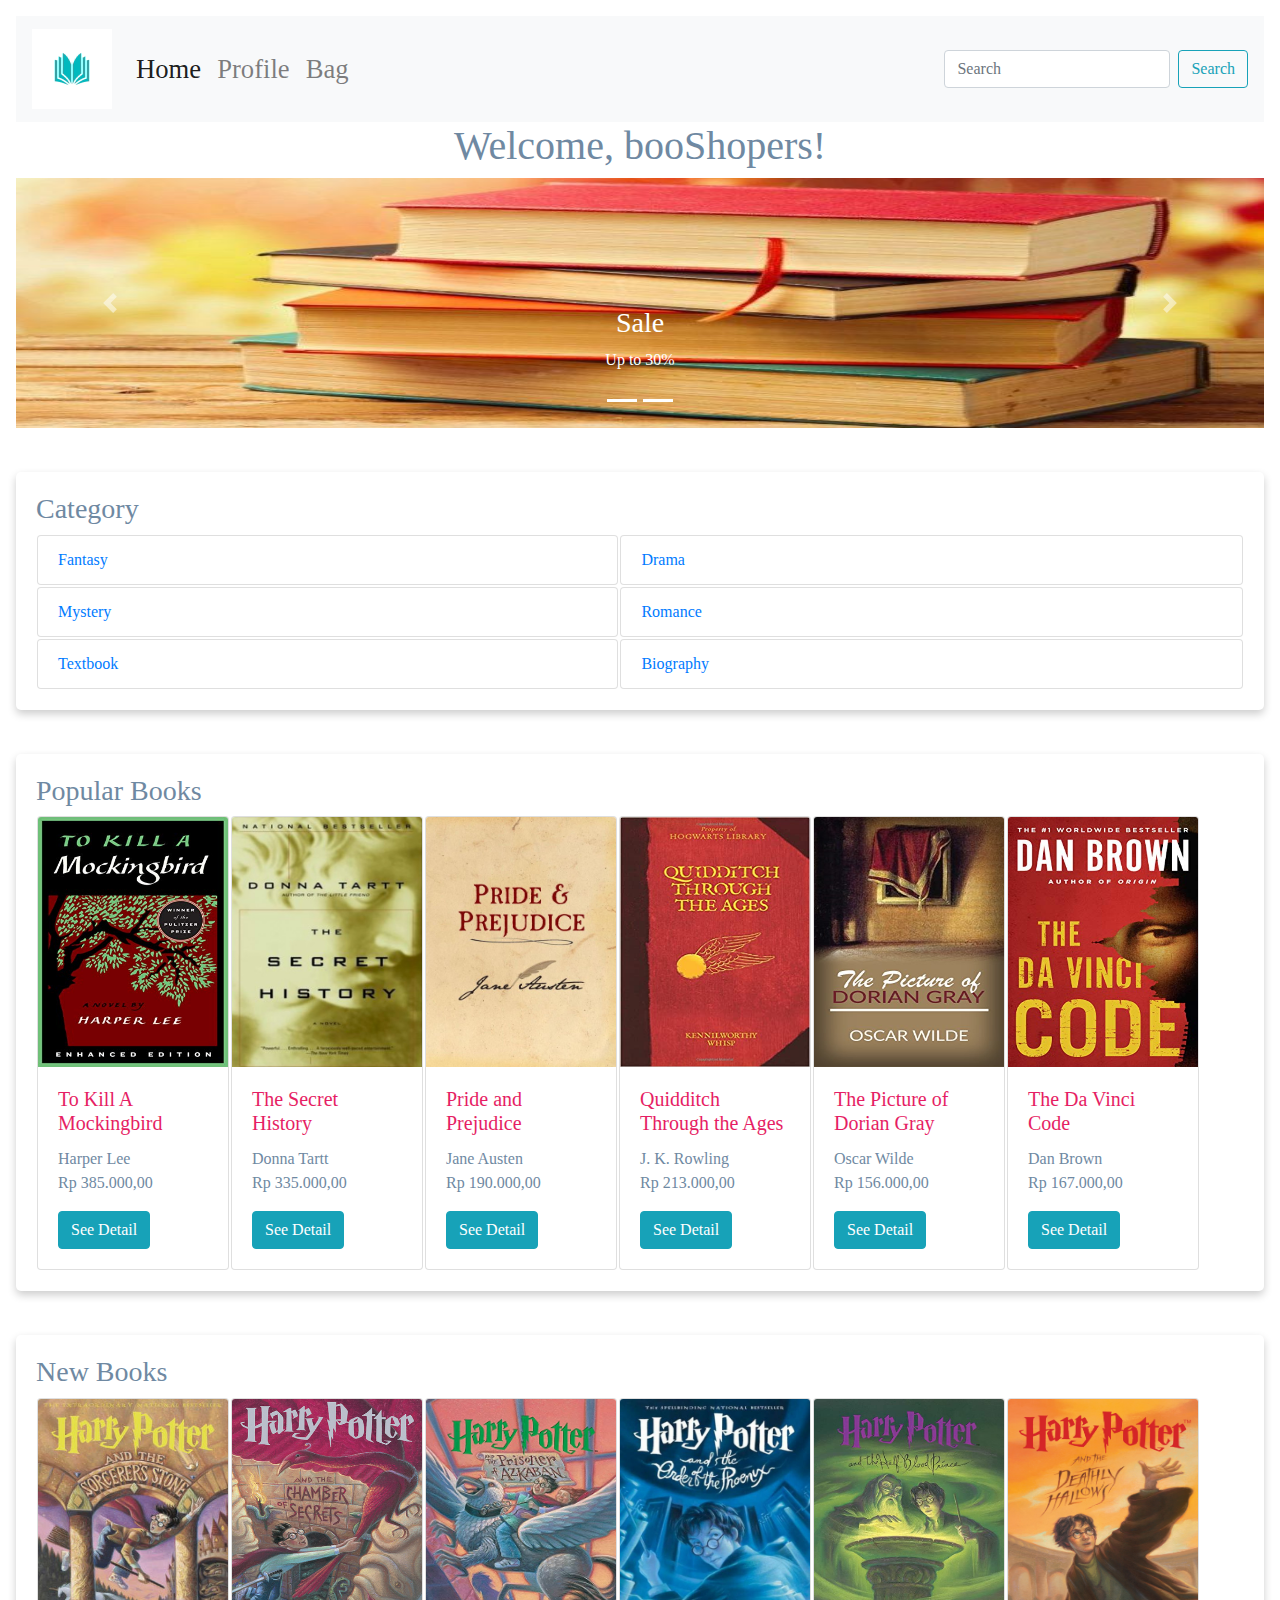
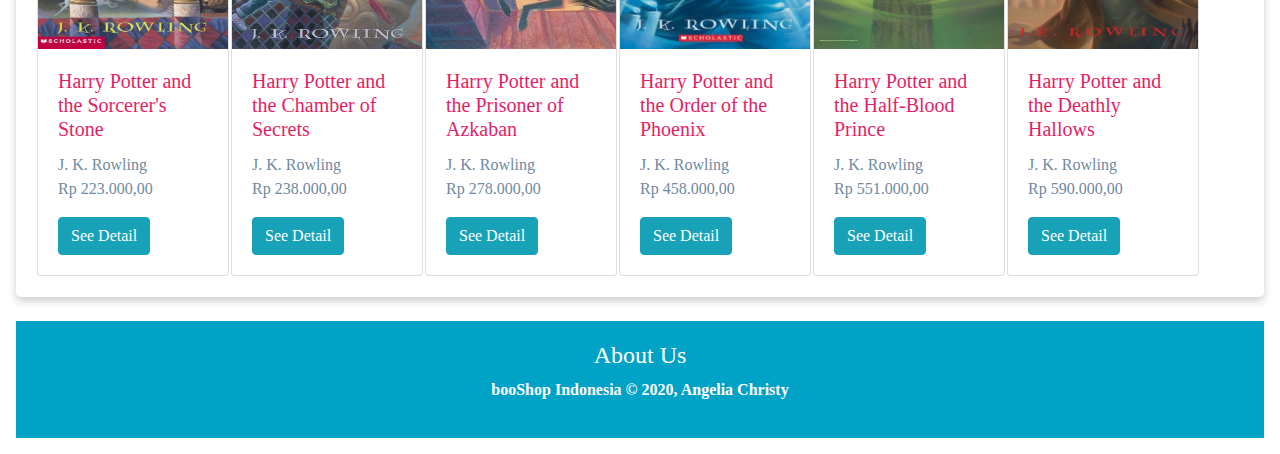
<file: index.html>
<!DOCTYPE html>
<html>
<head>
	<!-- Required meta tags -->
	<meta charset="utf-8">
    <meta name="viewport" content="width=device-width, initial-scale=1, shrink-to-fit=no">

	<!-- Bootstrap CSS -->
	<link rel="stylesheet" type="text/css" href="css/bootstrap.min.css">
	<link rel="stylesheet" type="text/css" href="css/main.css">

	<!-- Optional JavaScript -->
    <!-- jQuery first, then Popper.js, then Bootstrap JS -->
    <script src="js/jquery-3.2.1.slim.min.js"></script>
    <script src="js/popper.min.js"></script>
    <script src="js/bootstrap.min.js"></script>
    <script src="js/carousel.js"></script>

	<title>booShop</title>
</head>
<body>

	<!-- Navbar -->
	<nav class="navbar navbar-expand-lg navbar-light bg-light">
  		<a class="navbar-brand" href="index.html#">
    		<img src="images/brand.jpg" width="80" height="80" class="d-inline-block align-top" alt="">
    	</a>
  		<button class="navbar-toggler" type="button" data-toggle="collapse" data-target="#navbarNavAltMarkup" aria-controls="navbarNavAltMarkup" aria-expanded="false" aria-label="Toggle navigation">
    	<span class="navbar-toggler-icon"></span>
  		</button>
  		<div class="collapse navbar-collapse" id="navbarNavAltMarkup">
    		<div class="navbar-nav">
      			<a class="nav-item nav-link active" href="index.html#home">Home<span class="sr-only">(current)</span></a>
      			<a class="nav-item nav-link" href="profile.html#profile">Profile</a>
      			<a class="nav-item nav-link" href="bag.html#bag">Bag</a>
    		</div>
  		</div>
  		<form class="form-inline">
    		<input class="form-control mr-sm-2" type="search" placeholder="Search" aria-label="Search">
    		<button class="btn btn-outline-info my-2 my-sm-0" type="submit">Search</button>
  		</form>
	</nav>

	<h2>Welcome, booShopers!</h2>

	<!-- Carousel (Slide Menu) -->
	<div id="carouselExampleIndicators" class="carousel slide" data-ride="carousel">
  		<ol class="carousel-indicators">
    		<li data-target="#carouselExampleIndicators" data-slide-to="0" class="active"></li>
    		<li data-target="#carouselExampleIndicators" data-slide-to="1" class="active"></li>
  		</ol>
  		<div class="carousel-inner">
    		<div class="carousel-item active">
      			<img class="d-block w-100" src="images/sale.jpg" alt="First slide" height="250">
      		<div class="carousel-caption d-none d-md-block">
    		<h3>Sale</h3>
    		<p>Up to 30%</p>
  			</div>
   	</div>
    <div class="carousel-item">
      	<img class="d-block w-100" src="images/donate.jpg" alt="Second slide" height="250">
      	<div class="carousel-caption d-none d-md-block">
    		<h3>Donate your used books!</h3>
    		<p>A small step in donations</p>
  		</div>
    </div>
  	</div>
  		<a class="carousel-control-prev" href="#carouselExampleIndicators" role="button" data-slide="prev">
    	<span class="carousel-control-prev-icon" aria-hidden="true"></span>
    	<span class="sr-only">Previous</span>
  		</a>
  		<a class="carousel-control-next" href="#carouselExampleIndicators" role="button" data-slide="next">
    	<span class="carousel-control-next-icon" aria-hidden="true"></span>
    	<span class="sr-only">Next</span>
  		</a>
	</div>
	</div>
	<br>

  <div class="all-card">
  <div id="category">
    <h3>Category</h3>
    <ul class="list-group">
      <table>
        <tr>
          <td>
            <li class="list-group-item d-flex justify-content-between align-items-center">
              <a href="#fantasy">Fantasy</a>
            </li>
          </td>
          <td>
            <li class="list-group-item d-flex justify-content-between align-items-center">
              <a href="#drama">Drama</a>
            </li>
          </td>
        </tr>
        <tr>
          <td>
            <li class="list-group-item d-flex justify-content-between align-items-center">
              <a href="#mystery">Mystery</a>
            </li>
          </td>
          <td>
            <li class="list-group-item d-flex justify-content-between align-items-center">
              <a href="#romance">Romance</a>
            </li>
          </td>
        </tr>
        <tr>
          <td>
            <li class="list-group-item d-flex justify-content-between align-items-center">
              <a href="#textbook">Textbook</a>
            </li>
          </td>
          <td>
            <li class="list-group-item d-flex justify-content-between align-items-center">
              <a href="#biography">Biography</a>
            </li>
          </td>
        </tr>

      </table>
  </div>
  </div>
  <br>

	<div class="all-card">
  <div id="popular">
		<h3>Popular Books</h3>
		<table>
			<tr>
				<td>
					<div class="card" style="width: 12rem;">
  						<img class="card-img-top" src="images/mockingbird.jpg" alt="Card image cap" width="100" height="250">
  						<div class="card-body">
    						<h5 class="card-title">To Kill A Mockingbird</h5>
    						<p class="card-text">Harper Lee<br>Rp 385.000,00</p>
    						<a href="mockingbird.html#mockingbird" class="btn btn-info">See Detail</a>
  						</div>
					</div>
				</td>
				<td>
					<div class="card" style="width: 12rem;">
  						<img class="card-img-top" src="images/secret.jpg" alt="Card image cap" width="100" height="250">
  						<div class="card-body">
    						<h5 class="card-title">The Secret History</h5>
    						<p class="card-text">Donna Tartt<br>Rp 335.000,00</p>
    						<a href="#" class="btn btn-info">See Detail</a>
  						</div>
					</div>
				</td>
				<td>
					<div class="card" style="width: 12rem;">
  						<img class="card-img-top" src="images/pride.jpg" alt="Card image cap" width="100" height="250">
  						<div class="card-body">
    						<h5 class="card-title">Pride and Prejudice</h5>
    						<p class="card-text">Jane Austen<br>Rp 190.000,00</p>
    						<a href="#" class="btn btn-info">See Detail</a>
  						</div>
					</div>
				</td>
				<td>
					<div class="card" style="width: 12rem;">
  						<img class="card-img-top" src="images/quidditch.jpg" alt="Card image cap" width="100" height="250">
  						<div class="card-body">
    						<h5 class="card-title">Quidditch Through the Ages</h5>
    						<p class="card-text">J. K. Rowling<br>Rp 213.000,00</p>
    						<a href="#" class="btn btn-info">See Detail</a>
  						</div>
					</div>
				</td>
				<td>
					<div class="card" style="width: 12rem;">
  						<img class="card-img-top" src="images/dorian.jpg" alt="Card image cap" width="100" height="250">
  						<div class="card-body">
    						<h5 class="card-title">The Picture of Dorian Gray</h5>
    						<p class="card-text">Oscar Wilde<br>Rp 156.000,00</p>
    						<a href="#" class="btn btn-info">See Detail</a>
  						</div>
					</div>
				</td>
				<td>
					<div class="card" style="width: 12rem;">
  						<img class="card-img-top" src="images/davinci.jpg" alt="Card image cap" width="100" height="250">
  						<div class="card-body">
    						<h5 class="card-title">The Da Vinci Code</h5>
    						<p class="card-text">Dan Brown<br>Rp 167.000,00</p>
    						<a href="#" class="btn btn-info">See Detail</a>
  						</div>
					</div>
				</td>
			</tr>
		</table>
	</div>
  </div>
	<br>

	<div class="all-card">
  <div id="new">
		<h3>New Books</h3>
		<table>
			<tr>
				<td>
					<div class="card" style="width: 12rem;">
  						<img class="card-img-top" src="images/harry1.jpg" alt="Card image cap" width="100" height="250">
  						<div class="card-body">
    						<h5 class="card-title">Harry Potter and the Sorcerer's Stone</h5>
    						<p class="card-text">J. K. Rowling<br>Rp 223.000,00</p>
    						<a href="#" class="btn btn-info">See Detail</a>
  						</div>
					</div>
				</td>
				<td>
					<div class="card" style="width: 12rem;">
  						<img class="card-img-top" src="images/harry2.jpg" alt="Card image cap" width="100" height="250">
  						<div class="card-body">
    						<h5 class="card-title">Harry Potter and the Chamber of Secrets</h5>
    						<p class="card-text">J. K. Rowling<br>Rp 238.000,00</p>
    						<a href="#" class="btn btn-info">See Detail</a>
  						</div>
					</div>
				</td>
				<td>
					<div class="card" style="width: 12rem;">
  						<img class="card-img-top" src="images/harry3.jpg" alt="Card image cap" width="100" height="250">
  						<div class="card-body">
    						<h5 class="card-title">Harry Potter and the Prisoner of Azkaban</h5>
    						<p class="card-text">J. K. Rowling<br>Rp 278.000,00</p>
    						<a href="#" class="btn btn-info">See Detail</a>
  						</div>
					</div>
				</td>
				<td>
					<div class="card" style="width: 12rem;">
  						<img class="card-img-top" src="images/harry5.jpg" alt="Card image cap" width="100" height="250">
  						<div class="card-body">
    						<h5 class="card-title">Harry Potter and the Order of the Phoenix</h5>
    						<p class="card-text">J. K. Rowling<br>Rp 458.000,00</p>
    						<a href="#" class="btn btn-info">See Detail</a>
  						</div>
					</div>
				</td>
				<td>
					<div class="card" style="width: 12rem;">
  						<img class="card-img-top" src="images/harry6.jpg" alt="Card image cap" width="100" height="250">
  						<div class="card-body">
    						<h5 class="card-title">Harry Potter and the Half-Blood Prince</h5>
    						<p class="card-text">J. K. Rowling<br>Rp 551.000,00</p>
    						<a href="#" class="btn btn-info">See Detail</a>
  						</div>
					</div>
				</td>
				<td>
					<div class="card" style="width: 12rem;">
  						<img class="card-img-top" src="images/harry7.jpg" alt="Card image cap" width="100" height="250">
  						<div class="card-body">
    						<h5 class="card-title">Harry Potter and the Deathly Hallows</h5>
    						<p class="card-text">J. K. Rowling<br>Rp 590.000,00</p>
    						<a href="#" class="btn btn-info">See Detail</a>
  						</div>
					</div>
				</td>
			</tr>
		</table>
	</div>
  </div>
	<br>
	<footer>
		<h4>About Us</h4>
		<p>booShop Indonesia &#169; 2020, Angelia Christy</p>
	</footer>
</body>
</html>
</file>
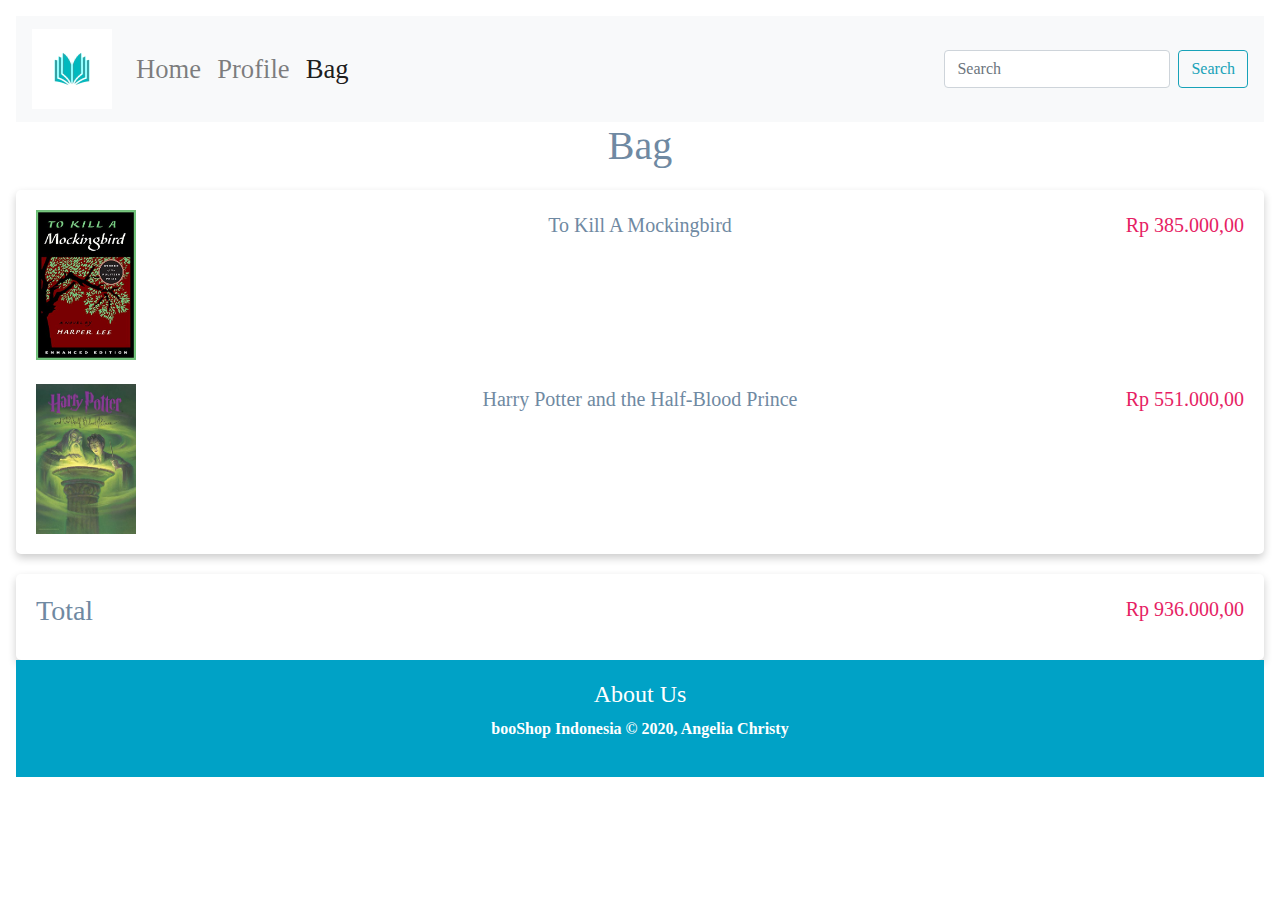
<file: bag.html>
<!DOCTYPE html>
<html>
<head>

	<!-- Required meta tags -->
	<meta charset="utf-8">
    <meta name="viewport" content="width=device-width, initial-scale=1, shrink-to-fit=no">

	<!-- Bootstrap CSS -->
	<link rel="stylesheet" type="text/css" href="css/bootstrap.min.css">
	<link rel="stylesheet" type="text/css" href="css/main.css">

	<!-- Optional JavaScript -->
    <!-- jQuery first, then Popper.js, then Bootstrap JS -->
    <script src="js/jquery-3.2.1.slim.min.js"></script>
    <script src="js/popper.min.js"></script>
    <script src="js/bootstrap.min.js"></script>
    <script src="js/carousel.js"></script>

	<title>booShop</title>
</head>
<body>

	<!-- Navbar -->
	<nav class="navbar navbar-expand-lg navbar-light bg-light">
  		<a class="navbar-brand" href="index.html#">
    		<img src="images/brand.jpg" width="80" height="80" class="d-inline-block align-top" alt="">
    	</a>
  		<button class="navbar-toggler" type="button" data-toggle="collapse" data-target="#navbarNavAltMarkup" aria-controls="navbarNavAltMarkup" aria-expanded="false" aria-label="Toggle navigation">
    	<span class="navbar-toggler-icon"></span>
  		</button>
  		<div class="collapse navbar-collapse" id="navbarNavAltMarkup">
    		<div class="navbar-nav">
      			<a class="nav-item nav-link" href="index.html#home">Home<span class="sr-only">(current)</span></a>
      			<a class="nav-item nav-link" href="profile.html#profile">Profile</a>
      			<a class="nav-item nav-link active" href="bag.html#bag">Bag</a>
    		</div>
  		</div>
  		<form class="form-inline">
    		<input class="form-control mr-sm-2" type="search" placeholder="Search" aria-label="Search">
    		<button class="btn btn-outline-info my-2 my-sm-0" type="submit">Search</button>
  		</form>
	</nav>

	<div class="bag">
		<h2>Bag</h2>
		<div class="all-card">
			<table>
				<tr>
					<div class="row">
						<div class="col-md">
							<img src="images/mockingbird.jpg" width="100" height="150">
						</div>
						<div class="col-md" style="text-align: center;">
							<p>To Kill A Mockingbird</p>
						</div>
						<div class="col-md" style="text-align: right; color: #e61e64;">
							<p>Rp 385.000,00</p>
						</div>
					</div>
				</tr>
				<br>
				<tr>
					<div class="row">
						<div class="col-md">
							<img src="images/harry6.jpg" width="100" height="150">
						</div>
						<div class="col-md" style="text-align: center;">
							<p>Harry Potter and the Half-Blood Prince</p>
						</div>
						<div class="col-md" style="text-align: right; color: #e61e64;">
							<p>Rp 551.000,00</p>
						</div>
					</div>
				</tr>
			</table>
		</div>

		<div class="all-card">
			<div class="row">
				<div class="col-md">
					<h3>Total</h3>
				</div>
				<div class="col-md" style="text-align: right; color: #e61e64;">
					<p>Rp 936.000,00</p>
				</div>
			</div>
		</div>
	</div>
	<footer>
		<h4>About Us</h4>
		<p>booShop Indonesia &#169; 2020, Angelia Christy</p>
	</footer>
</body>
</html>
</file>
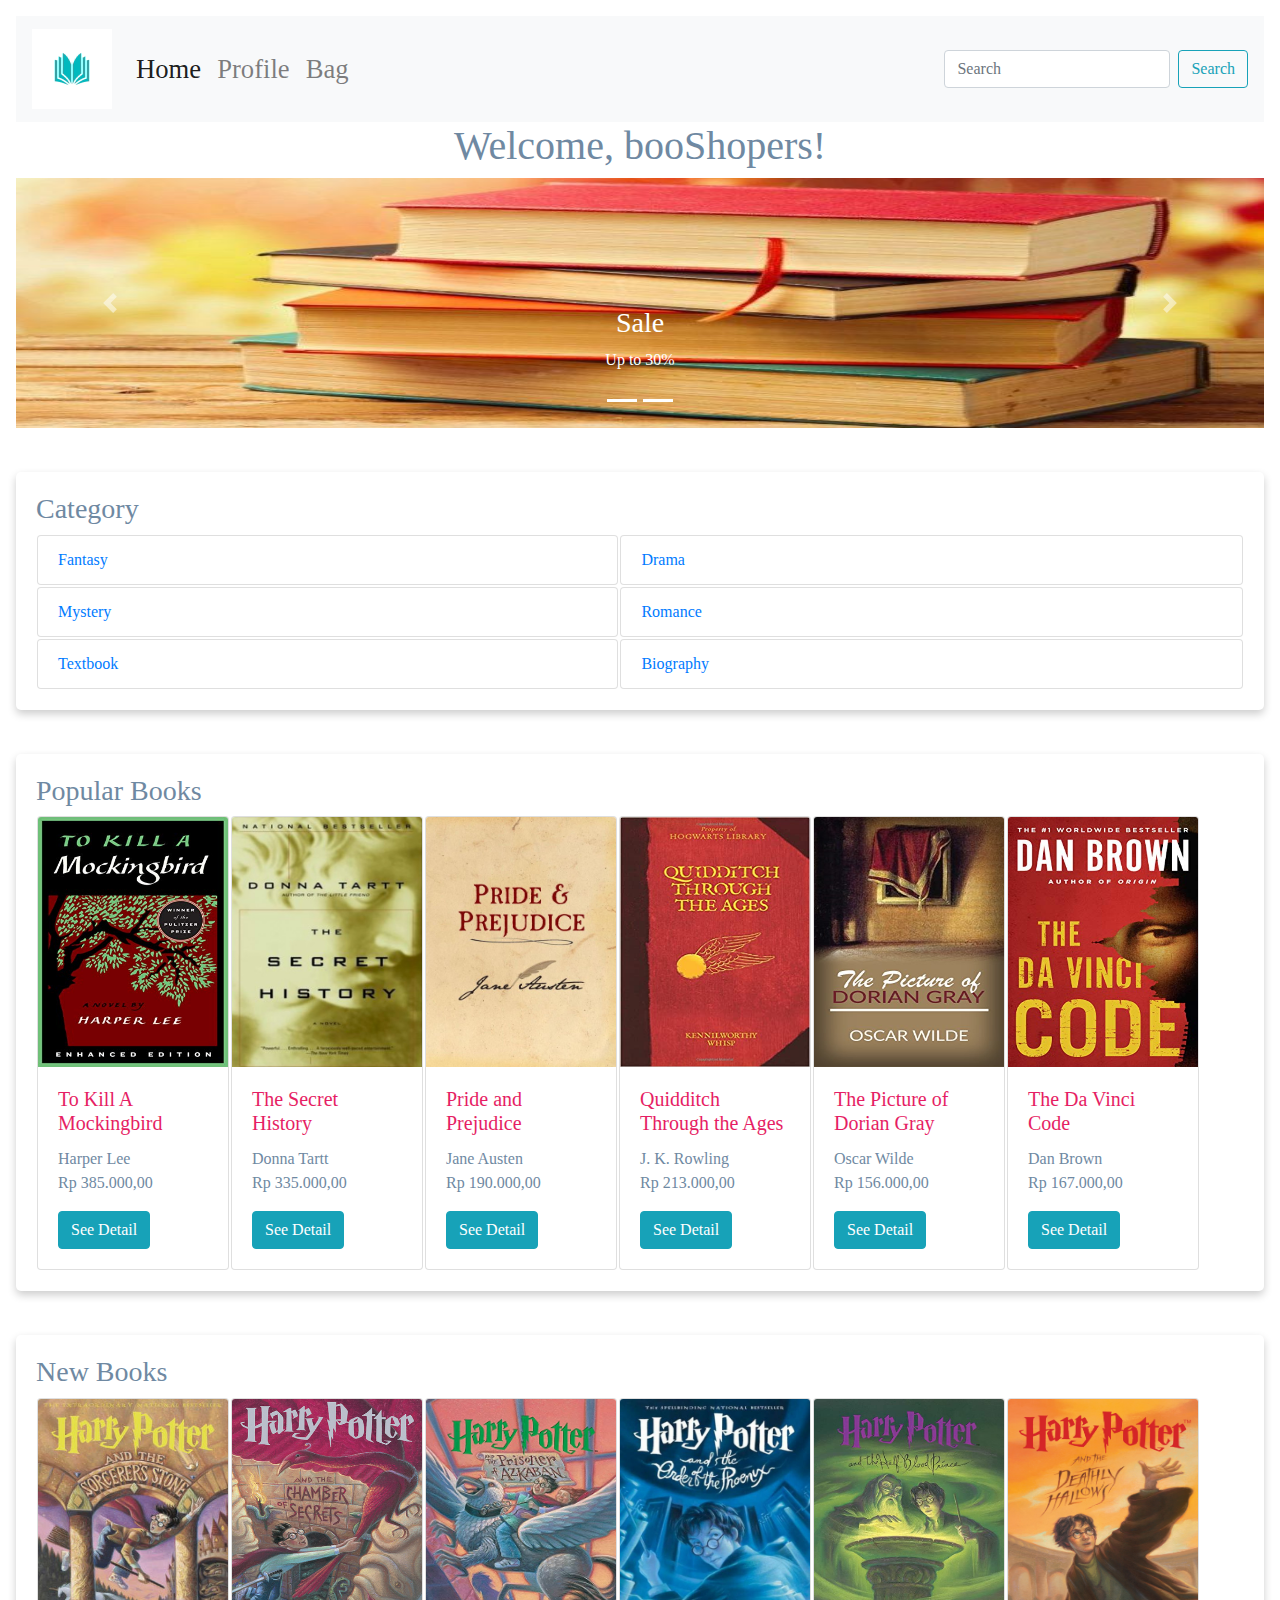
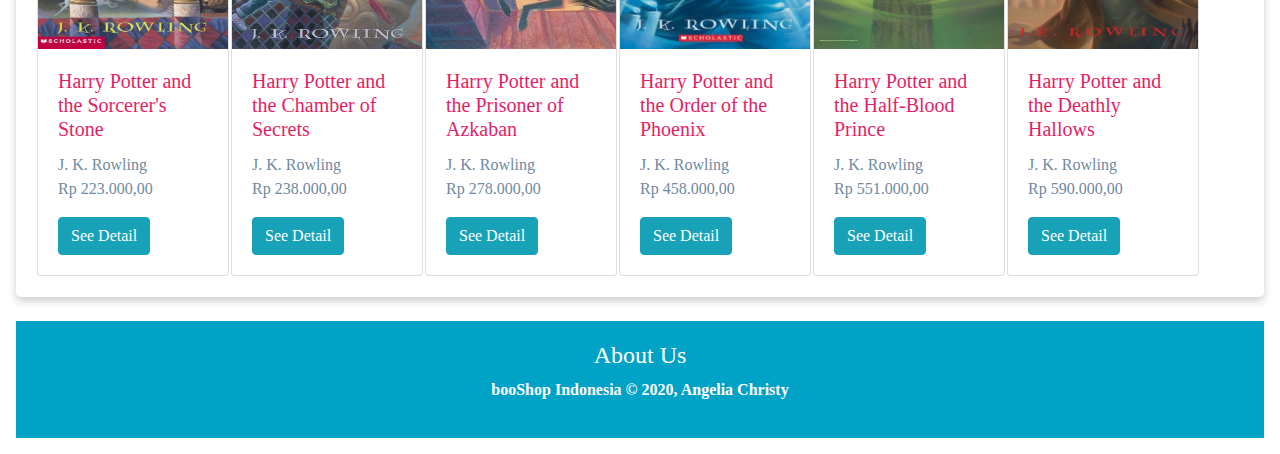
<file: home.html>
<!DOCTYPE html>
<html>
<head>
	<!-- Required meta tags -->
	<meta charset="utf-8">
    <meta name="viewport" content="width=device-width, initial-scale=1, shrink-to-fit=no">

	<!-- Bootstrap CSS -->
	<link rel="stylesheet" type="text/css" href="css/bootstrap.min.css">
	<link rel="stylesheet" type="text/css" href="css/main.css">

	<!-- Optional JavaScript -->
    <!-- jQuery first, then Popper.js, then Bootstrap JS -->
    <script src="js/jquery-3.2.1.slim.min.js"></script>
    <script src="js/popper.min.js"></script>
    <script src="js/bootstrap.min.js"></script>
    <script src="js/carousel.js"></script>

	<title>booShop</title>
</head>
<body>

	<!-- Navbar -->
	<nav class="navbar navbar-expand-lg navbar-light bg-light">
  		<a class="navbar-brand" href="home.html#">
    		<img src="images/brand.jpg" width="80" height="80" class="d-inline-block align-top" alt="">
    	</a>
  		<button class="navbar-toggler" type="button" data-toggle="collapse" data-target="#navbarNavAltMarkup" aria-controls="navbarNavAltMarkup" aria-expanded="false" aria-label="Toggle navigation">
    	<span class="navbar-toggler-icon"></span>
  		</button>
  		<div class="collapse navbar-collapse" id="navbarNavAltMarkup">
    		<div class="navbar-nav">
      			<a class="nav-item nav-link active" href="home.html#home">Home<span class="sr-only">(current)</span></a>
      			<a class="nav-item nav-link" href="profile.html#profile">Profile</a>
      			<a class="nav-item nav-link" href="bag.html#bag">Bag</a>
    		</div>
  		</div>
  		<form class="form-inline">
    		<input class="form-control mr-sm-2" type="search" placeholder="Search" aria-label="Search">
    		<button class="btn btn-outline-info my-2 my-sm-0" type="submit">Search</button>
  		</form>
	</nav>

	<h2>Welcome, booShopers!</h2>

	<!-- Carousel (Slide Menu) -->
	<div id="carouselExampleIndicators" class="carousel slide" data-ride="carousel">
  		<ol class="carousel-indicators">
    		<li data-target="#carouselExampleIndicators" data-slide-to="0" class="active"></li>
    		<li data-target="#carouselExampleIndicators" data-slide-to="1" class="active"></li>
  		</ol>
  		<div class="carousel-inner">
    		<div class="carousel-item active">
      			<img class="d-block w-100" src="images/sale.jpg" alt="First slide" height="250">
      		<div class="carousel-caption d-none d-md-block">
    		<h3>Sale</h3>
    		<p>Up to 30%</p>
  			</div>
   	</div>
    <div class="carousel-item">
      	<img class="d-block w-100" src="images/donate.jpg" alt="Second slide" height="250">
      	<div class="carousel-caption d-none d-md-block">
    		<h3>Donate your used books!</h3>
    		<p>A small step in donations</p>
  		</div>
    </div>
  	</div>
  		<a class="carousel-control-prev" href="#carouselExampleIndicators" role="button" data-slide="prev">
    	<span class="carousel-control-prev-icon" aria-hidden="true"></span>
    	<span class="sr-only">Previous</span>
  		</a>
  		<a class="carousel-control-next" href="#carouselExampleIndicators" role="button" data-slide="next">
    	<span class="carousel-control-next-icon" aria-hidden="true"></span>
    	<span class="sr-only">Next</span>
  		</a>
	</div>
	</div>
	<br>

  <div class="all-card">
  <div id="category">
    <h3>Category</h3>
    <ul class="list-group">
      <table>
        <tr>
          <td>
            <li class="list-group-item d-flex justify-content-between align-items-center">
              <a href="#fantasy">Fantasy</a>
            </li>
          </td>
          <td>
            <li class="list-group-item d-flex justify-content-between align-items-center">
              <a href="#drama">Drama</a>
            </li>
          </td>
        </tr>
        <tr>
          <td>
            <li class="list-group-item d-flex justify-content-between align-items-center">
              <a href="#mystery">Mystery</a>
            </li>
          </td>
          <td>
            <li class="list-group-item d-flex justify-content-between align-items-center">
              <a href="#romance">Romance</a>
            </li>
          </td>
        </tr>
        <tr>
          <td>
            <li class="list-group-item d-flex justify-content-between align-items-center">
              <a href="#textbook">Textbook</a>
            </li>
          </td>
          <td>
            <li class="list-group-item d-flex justify-content-between align-items-center">
              <a href="#biography">Biography</a>
            </li>
          </td>
        </tr>

      </table>
  </div>
  </div>
  <br>

	<div class="all-card">
  <div id="popular">
		<h3>Popular Books</h3>
		<table>
			<tr>
				<td>
					<div class="card" style="width: 12rem;">
  						<img class="card-img-top" src="images/mockingbird.jpg" alt="Card image cap" width="100" height="250">
  						<div class="card-body">
    						<h5 class="card-title">To Kill A Mockingbird</h5>
    						<p class="card-text">Harper Lee<br>Rp 385.000,00</p>
    						<a href="mockingbird.html#mockingbird" class="btn btn-info">See Detail</a>
  						</div>
					</div>
				</td>
				<td>
					<div class="card" style="width: 12rem;">
  						<img class="card-img-top" src="images/secret.jpg" alt="Card image cap" width="100" height="250">
  						<div class="card-body">
    						<h5 class="card-title">The Secret History</h5>
    						<p class="card-text">Donna Tartt<br>Rp 335.000,00</p>
    						<a href="#" class="btn btn-info">See Detail</a>
  						</div>
					</div>
				</td>
				<td>
					<div class="card" style="width: 12rem;">
  						<img class="card-img-top" src="images/pride.jpg" alt="Card image cap" width="100" height="250">
  						<div class="card-body">
    						<h5 class="card-title">Pride and Prejudice</h5>
    						<p class="card-text">Jane Austen<br>Rp 190.000,00</p>
    						<a href="#" class="btn btn-info">See Detail</a>
  						</div>
					</div>
				</td>
				<td>
					<div class="card" style="width: 12rem;">
  						<img class="card-img-top" src="images/quidditch.jpg" alt="Card image cap" width="100" height="250">
  						<div class="card-body">
    						<h5 class="card-title">Quidditch Through the Ages</h5>
    						<p class="card-text">J. K. Rowling<br>Rp 213.000,00</p>
    						<a href="#" class="btn btn-info">See Detail</a>
  						</div>
					</div>
				</td>
				<td>
					<div class="card" style="width: 12rem;">
  						<img class="card-img-top" src="images/dorian.jpg" alt="Card image cap" width="100" height="250">
  						<div class="card-body">
    						<h5 class="card-title">The Picture of Dorian Gray</h5>
    						<p class="card-text">Oscar Wilde<br>Rp 156.000,00</p>
    						<a href="#" class="btn btn-info">See Detail</a>
  						</div>
					</div>
				</td>
				<td>
					<div class="card" style="width: 12rem;">
  						<img class="card-img-top" src="images/davinci.jpg" alt="Card image cap" width="100" height="250">
  						<div class="card-body">
    						<h5 class="card-title">The Da Vinci Code</h5>
    						<p class="card-text">Dan Brown<br>Rp 167.000,00</p>
    						<a href="#" class="btn btn-info">See Detail</a>
  						</div>
					</div>
				</td>
			</tr>
		</table>
	</div>
  </div>
	<br>

	<div class="all-card">
  <div id="new">
		<h3>New Books</h3>
		<table>
			<tr>
				<td>
					<div class="card" style="width: 12rem;">
  						<img class="card-img-top" src="images/harry1.jpg" alt="Card image cap" width="100" height="250">
  						<div class="card-body">
    						<h5 class="card-title">Harry Potter and the Sorcerer's Stone</h5>
    						<p class="card-text">J. K. Rowling<br>Rp 223.000,00</p>
    						<a href="#" class="btn btn-info">See Detail</a>
  						</div>
					</div>
				</td>
				<td>
					<div class="card" style="width: 12rem;">
  						<img class="card-img-top" src="images/harry2.jpg" alt="Card image cap" width="100" height="250">
  						<div class="card-body">
    						<h5 class="card-title">Harry Potter and the Chamber of Secrets</h5>
    						<p class="card-text">J. K. Rowling<br>Rp 238.000,00</p>
    						<a href="#" class="btn btn-info">See Detail</a>
  						</div>
					</div>
				</td>
				<td>
					<div class="card" style="width: 12rem;">
  						<img class="card-img-top" src="images/harry3.jpg" alt="Card image cap" width="100" height="250">
  						<div class="card-body">
    						<h5 class="card-title">Harry Potter and the Prisoner of Azkaban</h5>
    						<p class="card-text">J. K. Rowling<br>Rp 278.000,00</p>
    						<a href="#" class="btn btn-info">See Detail</a>
  						</div>
					</div>
				</td>
				<td>
					<div class="card" style="width: 12rem;">
  						<img class="card-img-top" src="images/harry5.jpg" alt="Card image cap" width="100" height="250">
  						<div class="card-body">
    						<h5 class="card-title">Harry Potter and the Order of the Phoenix</h5>
    						<p class="card-text">J. K. Rowling<br>Rp 458.000,00</p>
    						<a href="#" class="btn btn-info">See Detail</a>
  						</div>
					</div>
				</td>
				<td>
					<div class="card" style="width: 12rem;">
  						<img class="card-img-top" src="images/harry6.jpg" alt="Card image cap" width="100" height="250">
  						<div class="card-body">
    						<h5 class="card-title">Harry Potter and the Half-Blood Prince</h5>
    						<p class="card-text">J. K. Rowling<br>Rp 551.000,00</p>
    						<a href="#" class="btn btn-info">See Detail</a>
  						</div>
					</div>
				</td>
				<td>
					<div class="card" style="width: 12rem;">
  						<img class="card-img-top" src="images/harry7.jpg" alt="Card image cap" width="100" height="250">
  						<div class="card-body">
    						<h5 class="card-title">Harry Potter and the Deathly Hallows</h5>
    						<p class="card-text">J. K. Rowling<br>Rp 590.000,00</p>
    						<a href="#" class="btn btn-info">See Detail</a>
  						</div>
					</div>
				</td>
			</tr>
		</table>
	</div>
  </div>
	<br>
	<footer>
		<h4>About Us</h4>
		<p>booShop Indonesia &#169; 2020, Angelia Christy</p>
	</footer>
</body>
</html>
</file>
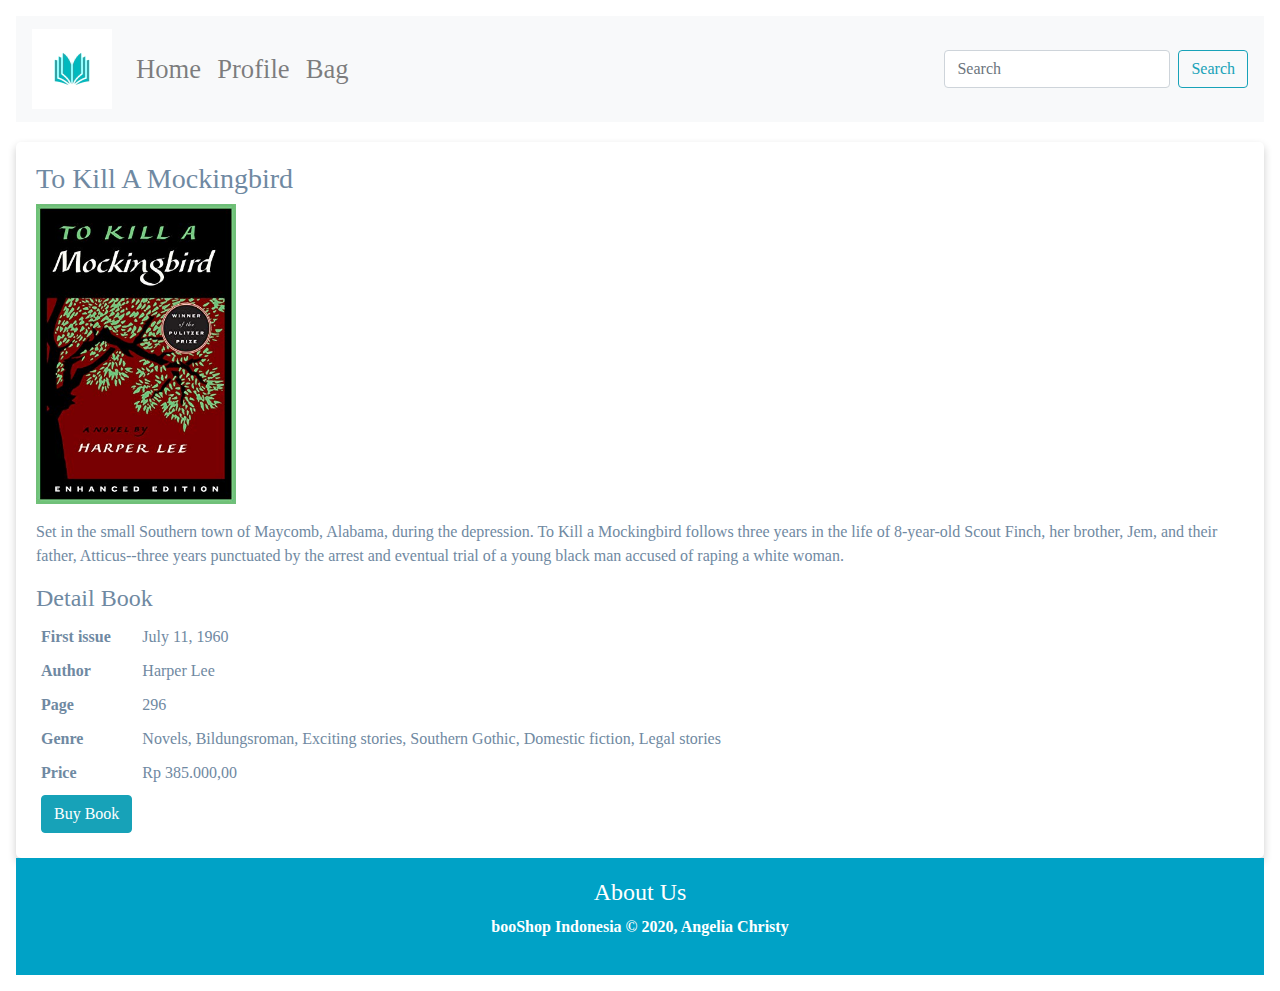
<file: mockingbird.html>
<!DOCTYPE html>
<html>
<head>

	<!-- Required meta tags -->
	<meta charset="utf-8">
    <meta name="viewport" content="width=device-width, initial-scale=1, shrink-to-fit=no">

	<!-- Bootstrap CSS -->
	<link rel="stylesheet" type="text/css" href="css/bootstrap.min.css">
	<link rel="stylesheet" type="text/css" href="css/main.css">

	<!-- Optional JavaScript -->
    <!-- jQuery first, then Popper.js, then Bootstrap JS -->
    <script src="js/jquery-3.2.1.slim.min.js"></script>
    <script src="js/popper.min.js"></script>
    <script src="js/bootstrap.min.js"></script>
    <script src="js/carousel.js"></script>

	<title>booShop</title>
</head>
<body>

	<!-- Navbar -->
	<nav class="navbar navbar-expand-lg navbar-light bg-light">
  		<a class="navbar-brand" href="index.html#">
    		<img src="images/brand.jpg" width="80" height="80" class="d-inline-block align-top" alt="">
    	</a>
  		<button class="navbar-toggler" type="button" data-toggle="collapse" data-target="#navbarNavAltMarkup" aria-controls="navbarNavAltMarkup" aria-expanded="false" aria-label="Toggle navigation">
    	<span class="navbar-toggler-icon"></span>
  		</button>
  		<div class="collapse navbar-collapse" id="navbarNavAltMarkup">
    		<div class="navbar-nav">
      			<a class="nav-item nav-link" href="index.html#home">Home<span class="sr-only">(current)</span></a>
      			<a class="nav-item nav-link" href="profile.html#profile">Profile</a>
      			<a class="nav-item nav-link" href="bag.html#bag">Bag</a>
    		</div>
  		</div>
  		<form class="form-inline">
    		<input class="form-control mr-sm-2" type="search" placeholder="Search" aria-label="Search">
    		<button class="btn btn-outline-info my-2 my-sm-0" type="submit">Search</button>
  		</form>
	</nav>

	<div class="detail">
		<div class="all-card">
			<header>
				<h3>To Kill A Mockingbird</h3>
				<figure>
					<img src="images/mockingbird.jpg" width="200" height="300">
				</figure>
			</header>
			<section>
				<p>Set in the small Southern town of Maycomb, Alabama, during the depression. To Kill a Mockingbird follows three years in the life of 8-year-old Scout Finch, her brother, Jem, and their father, Atticus--three years punctuated by the arrest and eventual trial of a young black man accused of raping a white woman.</p>
				<h4>Detail Book</h4>
				<table cellpadding="5">
					<tr>
						<th>First issue</th>
						<td>July 11, 1960</td>
					</tr>
					<tr>
						<th>Author</th>
						<td>Harper Lee</td>
					</tr>
					<tr>
						<th>Page</th>
						<td>296</td>
					</tr>
					<tr>
						<th>Genre</th>
						<td>Novels, Bildungsroman, Exciting stories, Southern Gothic, Domestic fiction, Legal stories</td>
					</tr>
					<tr>
						<th>Price</th>
						<td>Rp 385.000,00</td>
					</tr>
					<tr>
						<td><a href="bag.html#mockingbird" class="btn btn-info">Buy Book</a></td>
					</tr>
				</table>
			</section>
		</div>
	</div>
	<footer>
		<h4>About Us</h4>
		<p>booShop Indonesia &#169; 2020, Angelia Christy</p>
	</footer>
</body>
</html>
</file>
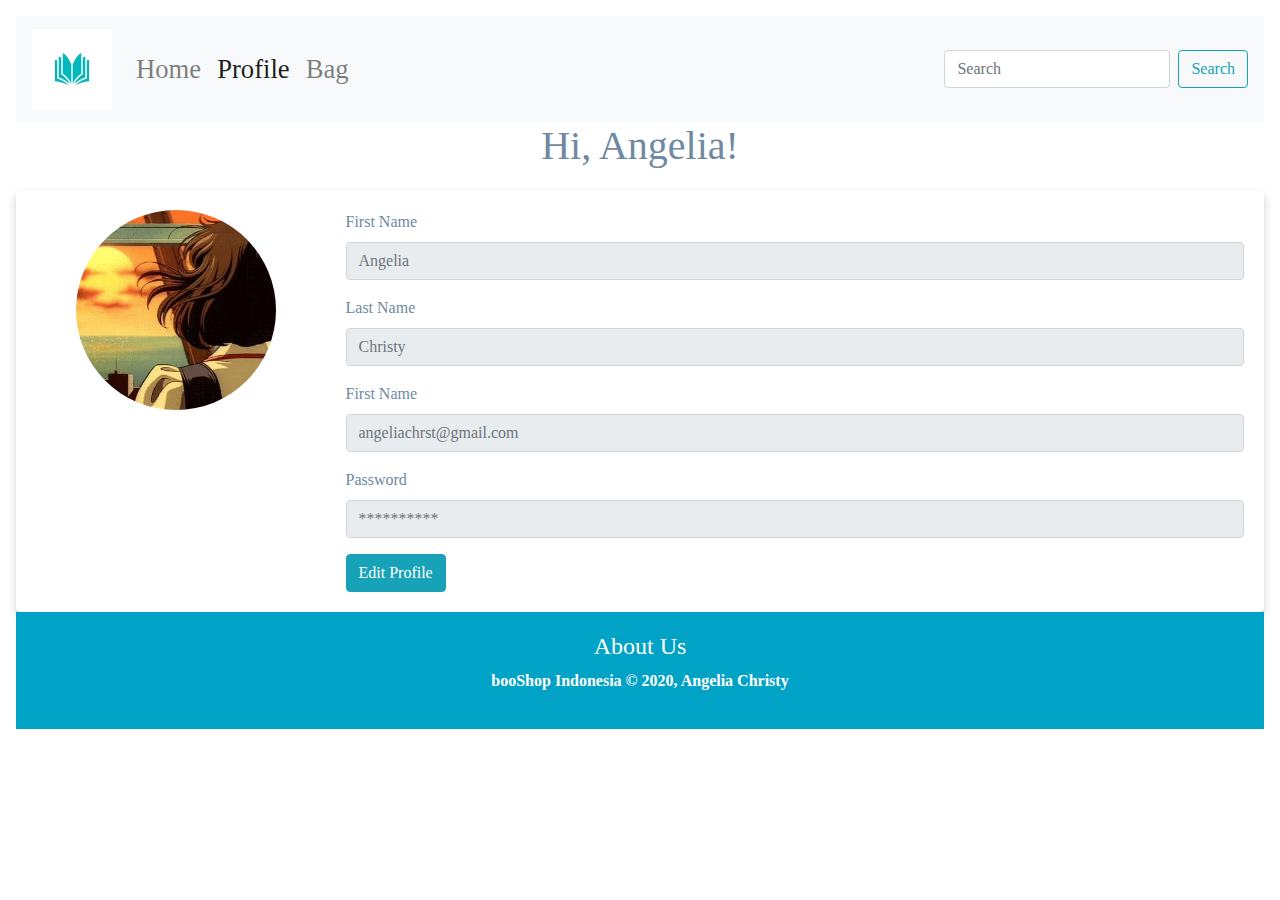
<file: profile.html>
<!DOCTYPE html>
<html>
<head>
	<!-- Required meta tags -->
	<meta charset="utf-8">
    <meta name="viewport" content="width=device-width, initial-scale=1, shrink-to-fit=no">

	<!-- Bootstrap CSS -->
	<link rel="stylesheet" type="text/css" href="css/bootstrap.min.css">
	<link rel="stylesheet" type="text/css" href="css/main.css">

	<!-- Optional JavaScript -->
    <!-- jQuery first, then Popper.js, then Bootstrap JS -->
    <script src="js/jquery-3.2.1.slim.min.js"></script>
    <script src="js/popper.min.js"></script>
    <script src="js/bootstrap.min.js"></script>
    <script src="js/carousel.js"></script>

	<title>booShop</title>
</head>
<body>

	<!-- Navbar -->
	<nav class="navbar navbar-expand-lg navbar-light bg-light">
  		<a class="navbar-brand" href="index.html#">
    		<img src="images/brand.jpg" width="80" height="80" class="d-inline-block align-top" alt="">
    	</a>
  		<button class="navbar-toggler" type="button" data-toggle="collapse" data-target="#navbarNavAltMarkup" aria-controls="navbarNavAltMarkup" aria-expanded="false" aria-label="Toggle navigation">
    	<span class="navbar-toggler-icon"></span>
  		</button>
  		<div class="collapse navbar-collapse" id="navbarNavAltMarkup">
    		<div class="navbar-nav">
      			<a class="nav-item nav-link" href="index.html#home">Home</a>
      			<a class="nav-item nav-link active" href="profile.html#profile">Profile<span class="sr-only">(current)</span></a>
      			<a class="nav-item nav-link" href="bag.html#bag">Bag</a>
    		</div>
  		</div>
  		<form class="form-inline">
    		<input class="form-control mr-sm-2" type="search" placeholder="Search" aria-label="Search">
    		<button class="btn btn-outline-info my-2 my-sm-0" type="submit">Search</button>
  		</form>
	</nav>

	<h2>Hi, Angelia!</h2>
  <div class="all-card">
    <div class="row">
      <div class="col-3">
        <img src="images/girl.jpg" class="rounded-circle" width="200" height="200" style="margin-left: auto; margin-right: auto; display: block;">
      </div>
      <div class="col-9">
        <form>
          <div class="form-group">
            <label for="firstname">First Name</label>
            <input type="text" readonly class="form-control" placeholder="Angelia">
          </div>
          <div class="form-group">
            <label for="lastname">Last Name</label>
            <input type="text" readonly class="form-control" placeholder="Christy">
          </div>
          <div class="form-group">
            <label for="email">First Name</label>
            <input type="email" readonly class="form-control" placeholder="angeliachrst@gmail.com">
          </div>
          <div class="form-group">
            <label for="password">Password</label>
            <input type="password" readonly class="form-control" placeholder="**********">
          </div>
          <button type="edit" class="btn btn-info">Edit Profile</button>
        </form>
      </div>
    </div>
  </div>
  <footer>
    <h4>About Us</h4>
    <p>booShop Indonesia &#169; 2020, Angelia Christy</p>
  </footer>
</body>
</html>
</file>
<file: css/main.css>
h2 {
  text-align: center;
  font-size: 30pt;
}

body {
  font-family: Source Sans Pro;
  padding: 1em 1em;
  color: #6F89A2;
}

nav {
  font-size: 20pt;
}

h5 {
  color: #e61e64;
}

footer {
  font-family: Montserrat;
  padding: 20px;
  color: white;
  background-color: #00a2c6;
  text-align: center;
  font-weight: bold;
}

.all-card {
  box-shadow: 0 4px 8px 0 rgba(0,0,0,0.2);
  border-radius: 5px;
  padding: 20px;
  margin-top: 20px;
}

.col-md {
  font-size: 15pt;
}
</file>
